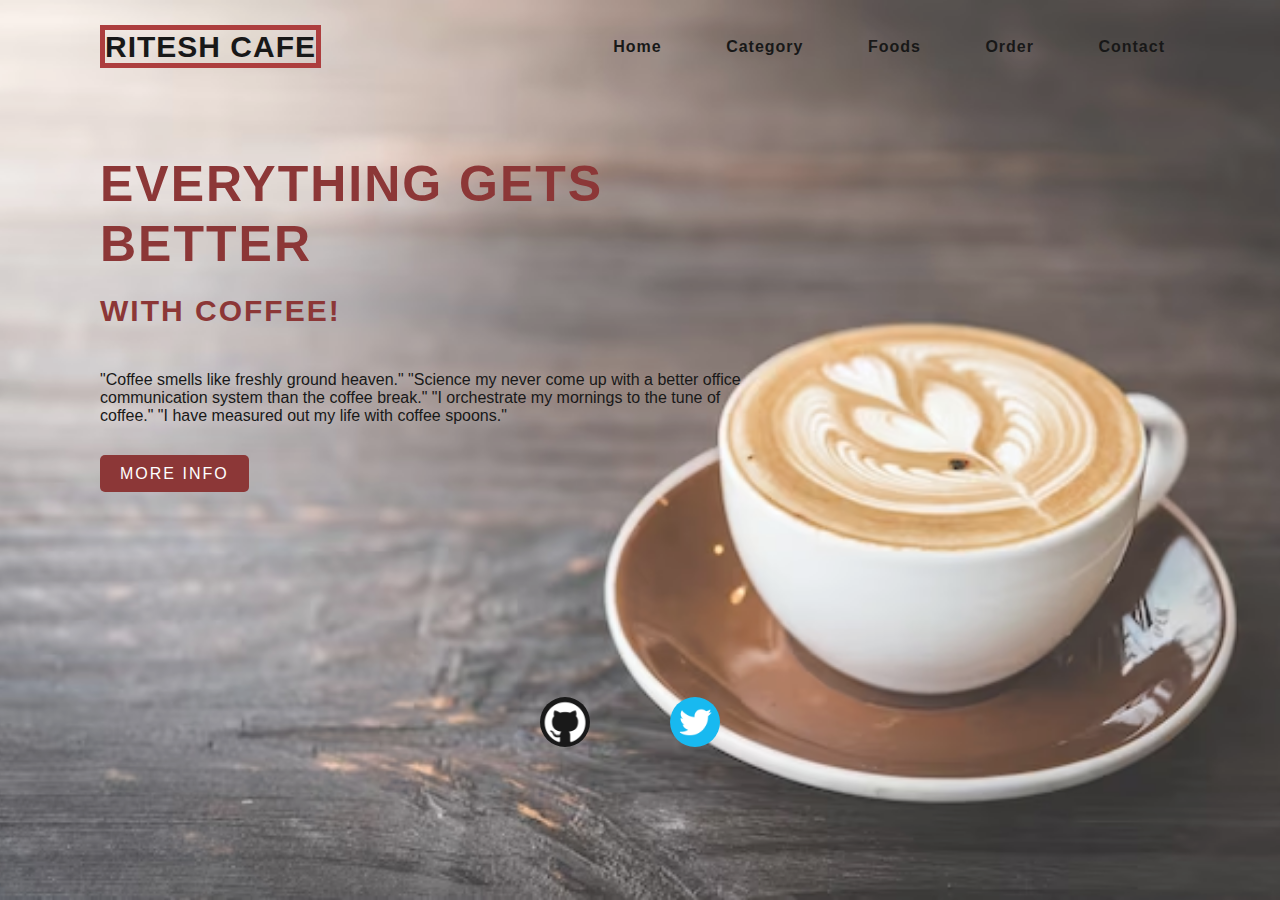
<file: Landing Page/index.html>
<!DOCTYPE html>
<html lang="en" dir="ltr">
  <head>
    <meta charset="utf-8">
    <meta name="viewport" content="width=device-width, initial-scale=1.0">
    <title>Responsive Website Landing Page Design</title>
    <link rel="stylesheet" href="style.css">
    
  </head>
  <body>

    <section>
      <header>
        <h2><a href="#" class="logo">Ritesh Cafe</a></h2>
        <div class="navigation">
          <a href="#">Home</a>
          <a href="#">Category</a>
          <a href="#">Foods</a>
          <a href="#">Order</a>
          <a href="#">Contact</a>
        </div>
      </header>
      <div class="content">
        <div class="info">
          <h2>Everything gets better <br><span>With coffee!</span></h2>
          <p>"Coffee smells like freshly ground heaven." "Science my never come up with a better office communication system than the coffee break." "I orchestrate my mornings to the tune of coffee." "I have measured out my life with coffee spoons."</p>
          <a href="#" class="info-btn">More Info</a>
        </div>
      </div>
      <div class="media-icons">
        <a href="https://www.github.com/iriteshmishra" class="socials"><img src="download.png" style="width: 50px; height: 50px; float: right; margin-right: 20px; border-radius: 50%;"></a>
        <a href="https://www.twitter.com/iriteshmishra" class="socials"><img src="3938028.png" style="width: 50px; height: 50px; float: right; margin-right: 20px; border-radius: 50%;"></a>        
      </div>
    </section>
  </body>
</html>
</file>
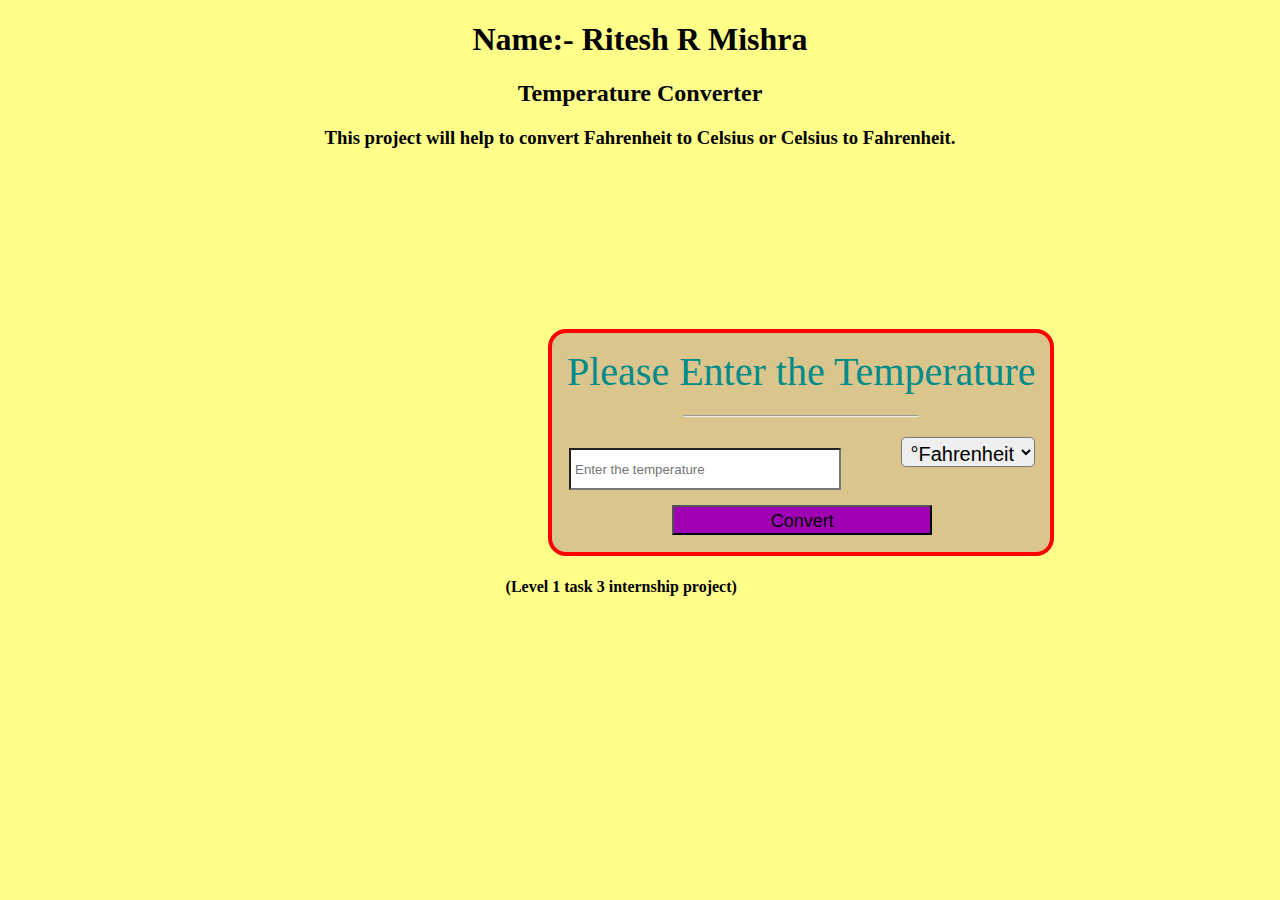
<file: Temperature Converter/index.html>
<!DOCTYPE html>
<html lang="en">
<head>
    <meta charset="UTF-8">
    <meta http-equiv="X-UA-Compatible" content="IE=edge">
    <meta name="viewport" content="width=device-width, initial-scale=1.0">
    <title>Temperature Converter Task 3</title>
    <link rel="stylesheet" href="index.css">            <!-- Ritesh Mishra level 1  Task 3  -->                                              
<body>
    <h1><center>Name:- Ritesh R Mishra </center></h1>
    <h2><center>Temperature Converter</center></h2>
    <h3><center>This project will help to convert Fahrenheit to Celsius or Celsius to Fahrenheit.</center></h3>
    <div class="conver">
        <form id="convtemp" onsubmit="convertTemp(); return false">
            <label for="temp">Please Enter the Temperature</label><br><hr>
            <input type="number"placeholder="Enter the temperature" min="0" max="1001" name="temp" id="temp">
            <select name="unit" id="unit">               
                <option value="fah">°Fahrenheit</option>
                <option value="cel">°Celsius</option>
            </select><br>
            <center><input class="submit" type="submit" value="Convert"  name="temp"><br></center>
            <span id="convertedTemp"></span>
        </form>
        <h4><center>(Level 1 task 3 internship project)</center></h4>
    </div>
    <script src="index.js"></script>
</body>
</html>
</file>
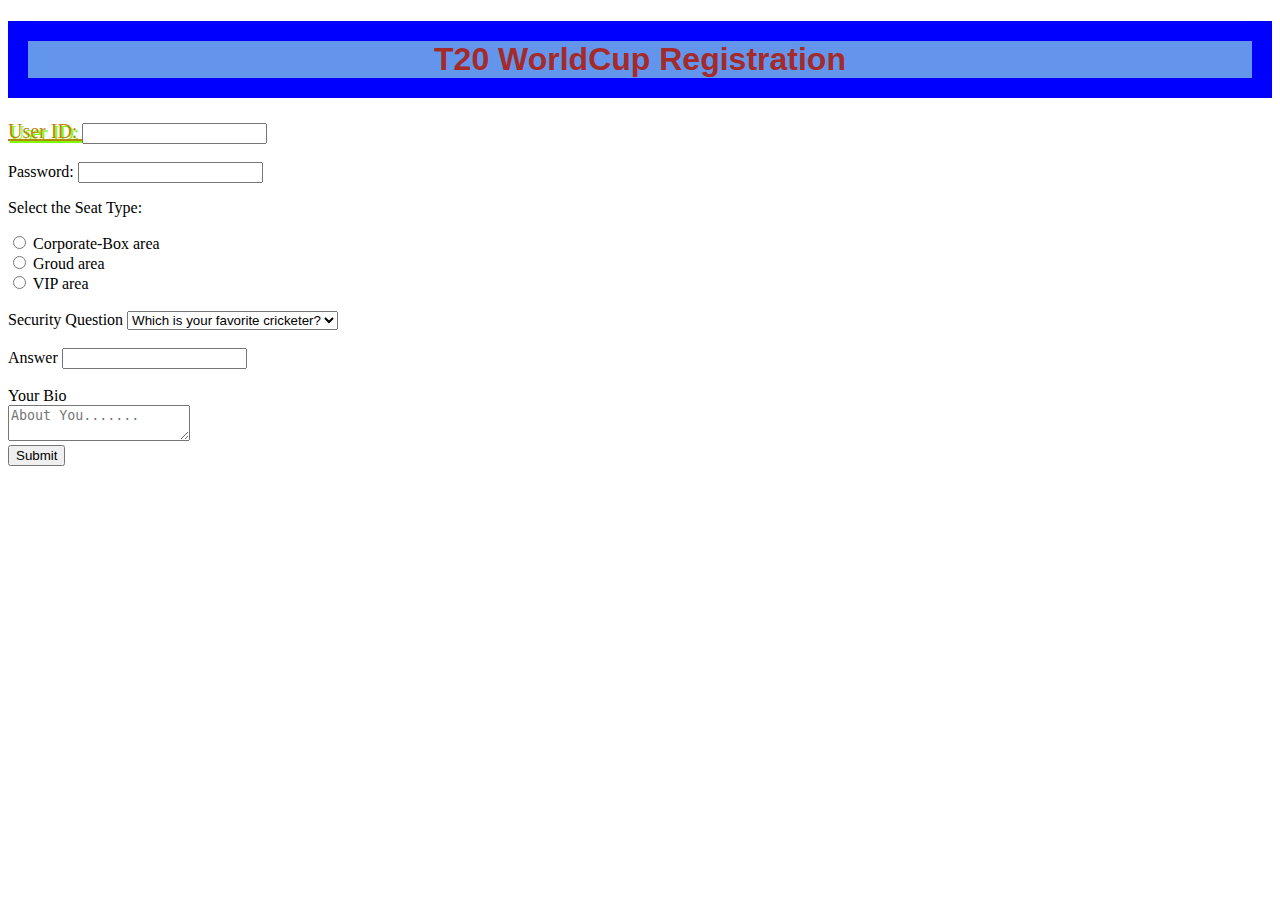
<file: PortFolio/forms.html>
<!DOCTYPE html>
<html>
<head>
    <link rel="stylesheet" href="forms.css">
    <title>Web Forms</title>
    <body>
        <h1>T20 WorldCup Registration</h1>
        <form>
            <label class="Ritesh" for="user-id">User ID: </label>
            <input type="text" id="user-id" required> 
            <br>
            <br>
            <label for="password">Password: </label> 
            <input type="password" id="password" required>
            <p>Select the Seat Type: </p>
            <input type="radio" name="seat-type" value="Corporate-Box area" id="option-1">
            <label for="option-1">Corporate-Box area</label>
            <br>
            <input type="radio" name="seat-type" value="ground area" id="option-2">
            <label for="option-2">Groud area</label>
            <br>
            <input type="radio" name="seat-type" value="VIP area" id="option-3">
            <label for="option-3">VIP area</label>
            <br>
            <br>
            <label for="question">Security Question</label>
            <select name="question" id="question">
                <option value="q1">Which is your favorite cricketer?</option>
                <option value="q2">Which is your favorite stadium?</option>
            </select>
            <br>
            <br>
            <label for="answer">Answer</label>
            <input type="text" id="answer">
            <br>
            <br>
            <label for="bio">Your Bio</label>
            <br>
            <textarea name="Bio" id="Bio" placeholder="About You......."></textarea>
            <br>
            <input type="Submit" value="Submit">        
        </form>
    </body>
</head>
</html>
</file>
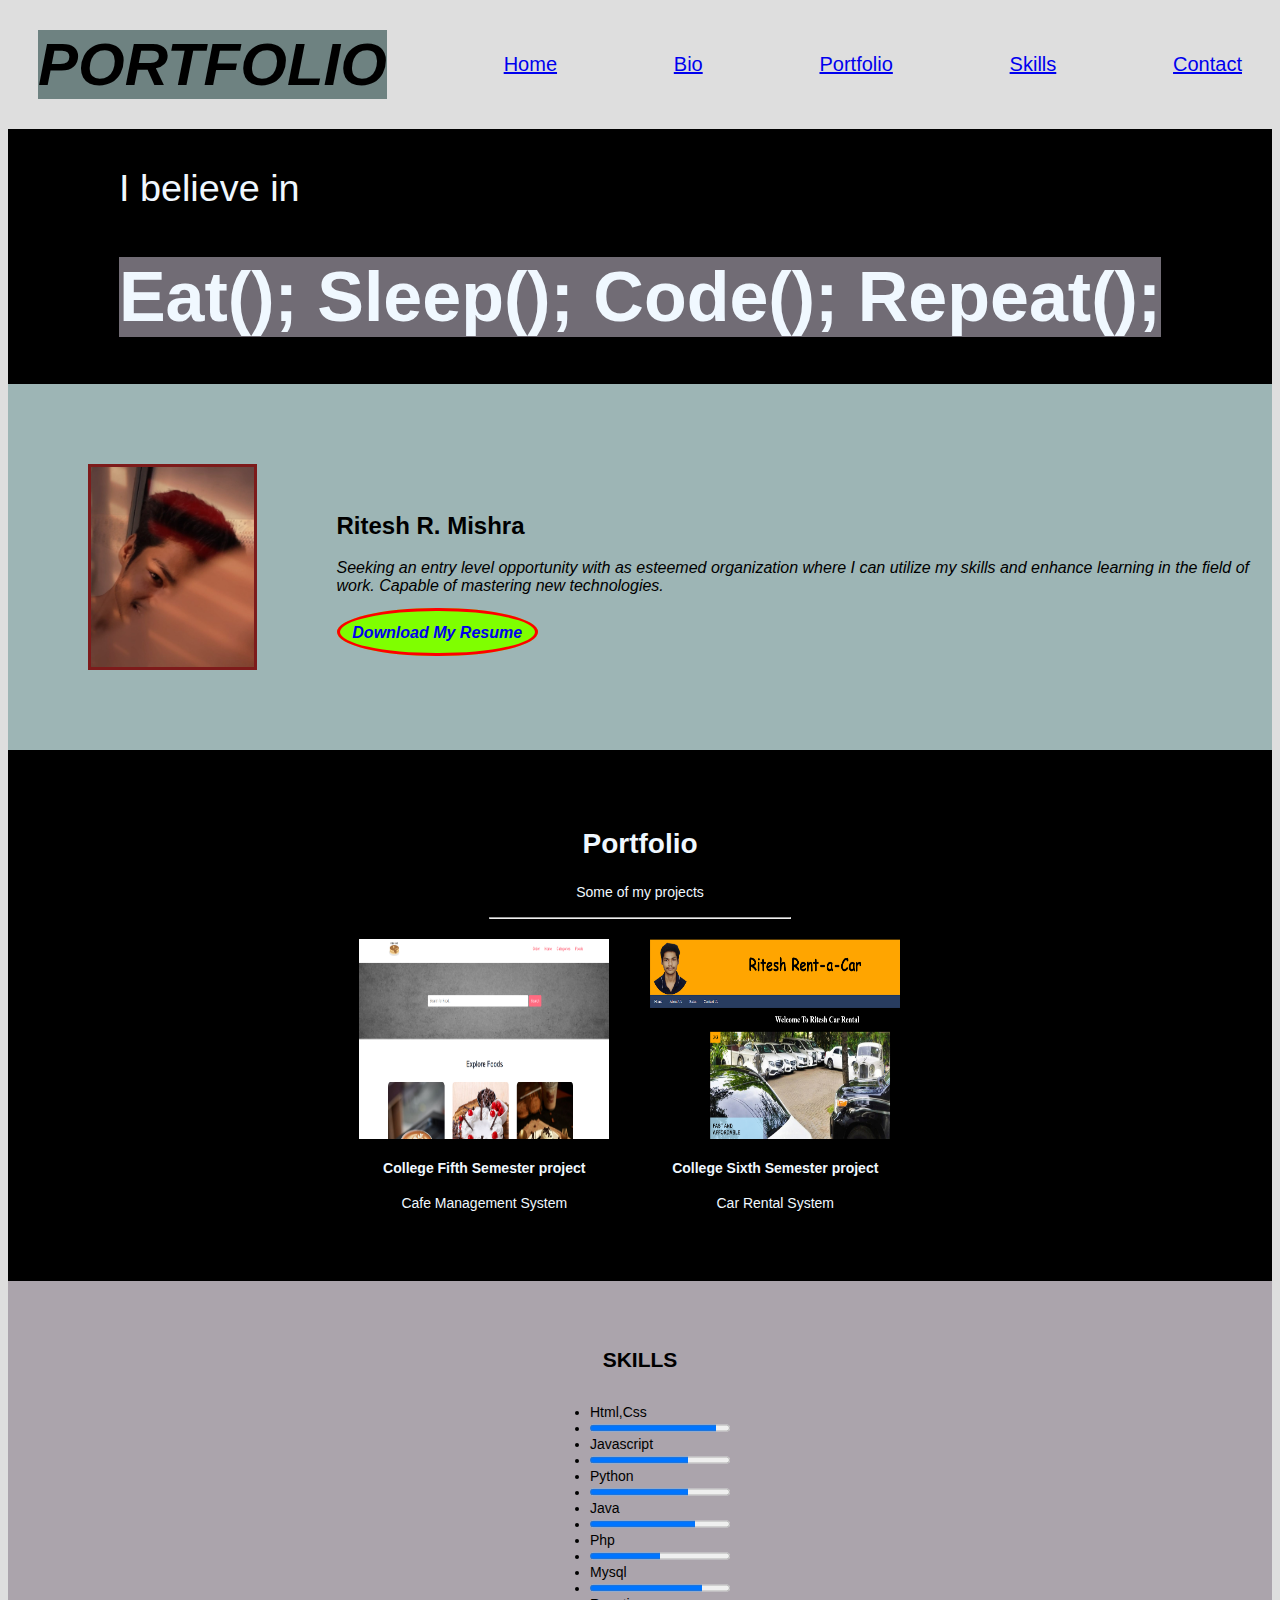
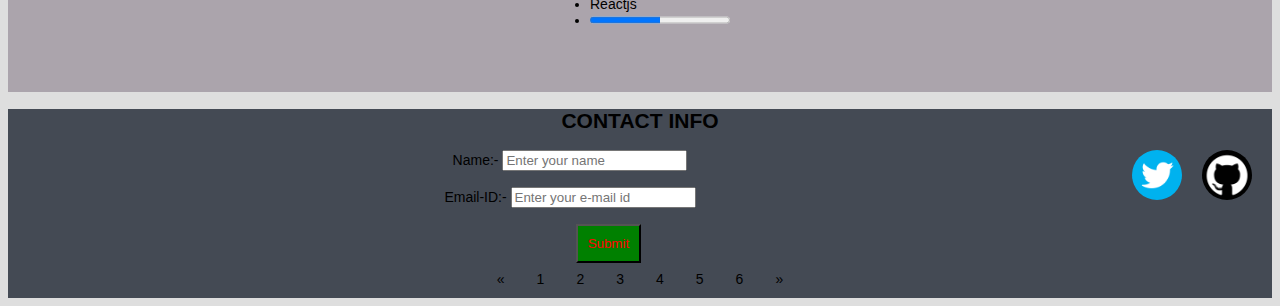
<file: PortFolio/portfolio.html>
<!DOCTYPE html>
    <html lang="en">
    <head>
        <link rel="stylesheet" href="portfolio.css">
        <link rel="icon" href="images/icon.png">
        <meta charset="UTF-8">
        <meta http-equiv="X-UA-Compatible" content="IE=edge">
        <meta name="viewport" content="width=device-width, initial-scale=1.0">
        <title>Ritesh Mishra</title>
    </head>
    <body>
        <nav>
        <ul>
            <li class="logo-text">PORTFOLIO</li>
            <li><a href="#home" class="nav-link">Home</a></li>
            <li><a href="#bio" class="nav-link">Bio</a></li>
            <li><a href="#portfolio" class="nav-link">Portfolio</a></li>
            <li><a href="#skills" class="nav-link">Skills</a></li>
            <li><a href="#contact" class="nav-link">Contact</a></li>
        </ul>
        </nav>
        <header id="home">
            <div>
                <p>I believe in</p>
                <h1>Eat(); Sleep(); Code(); Repeat(); </h1>
            </div>
        </header>
        <section id="bio">
            <img src="images/bio.jpeg" alt="photo">
            <article>
                <h2>Ritesh R. Mishra</h2>
                <p>Seeking an entry level opportunity with as esteemed organization 
                    where I can utilize my skills and enhance learning in the field of work.
                    Capable of mastering new technologies.
                </p>
                <br>
                <a href="Ritesh.pdf" class="link-button" download>Download My Resume</a>   
            </article>
        </section>
        <section id="portfolio"> 
            <h3>Portfolio</h3>
            <p>Some of my projects</p>
            <hr>
            <div>   
                <article>
                    <a href="https://github.com/iriteshmishra/Cafe-website"><img src="images/cake.png" alt="photo"></a>
                    <h4 style="text-align: center;">College Fifth Semester project</h4>
                    <p style="text-align: center;">Cafe Management System</p>
                </article>
                <br>
                <article>
                   <a href="https://github.com/iriteshmishra/Car-Rental-System"><img src="images/car.png" alt="photo"></a>
                    <h4 style="text-align: center;">College Sixth Semester project</h4>
                    <p style="text-align: center;">Car Rental System</p>
                </article>
                <br>
            </div>
        </section>
        <section id="skills">
            <h2>SKILLS</h2>
            <div>
                <ul>
                    <li>Html,Css</li>
                    <li> 
                        <progress max="100" value="90" style="color: blue;"></progress>
                    </li>
                    <li>Javascript</li>
                    <li> 
                        <progress max="100" value="70" style="color: blue;"></progress>
                    </li>
                    <li>Python</li>
                    <li> 
                        <progress max="100" value="70" style="color: blue;"></progress>
                    </li>
                    <li>Java</li>
                    <li> 
                        <progress max="100" value="75" style="color: blue;"></progress>
                    </li>
                    <li>Php</li>
                    <li> 
                        <progress max="100" value="50" style="color: blue;"></progress>
                    </li>
                    <li>Mysql</li>
                    <li> 
                        <progress max="100" value="80" style="color: blue;"></progress>
                    </li>
                    <li>Reactjs</li>
                    <li> 
                        <progress max="100" value="50" style="color: blue;"></progress>
                    </li>
                </ul>
            </div>
        </section>

        <footer id="contact">
            <h2>CONTACT INFO</h2>
            <form>
                <a href="https://www.github.com/iriteshmishra" class="socials"><img src="images/download.png" style="width: 50px; height: 50px; float: right; margin-right: 20px; border-radius: 50%;"></a>
                <a href="https://www.twitter.com/iriteshmishra" class="socials"><img src="images/3938028.png" style="width: 50px; height: 50px; float: right; margin-right: 20px; border-radius: 50%;"></a>
                <label for="name">Name:-  </label>
                <input type="text" id="Name" placeholder="Enter your name">
                <br>
                <br>
                <label for="email-id">Email-ID:- </label>
                <input type="text" id="email-id" placeholder="Enter your e-mail id">
                <br>
                <br>  
                <input type="submit" id="submit" style="color: red; padding: 10px; background: green; margin-right: 5%;" value="Submit">
            </form>
            <div class="pagination">
                <a href="#">&laquo;</a>
                <a href="#home">1</a>
                <a href="#bio">2</a>
                <a href="#portfolio">3</a>
                <a href="skills">4</a>
                <a href="contact">5</a>
                <a href="#">6</a>
                <a href="#">&raquo;</a>
            </div>
        </footer>
    </body>
    </html>
</file>
<file: Landing Page/style.css>
*{
  margin: 0;
  padding: 0;
  box-sizing: border-box;
  font-family: "Poppins", sans-serif;
}

section{
  position: relative;
  width: 100%;
  min-height: 100vh;
  display: flex;
  flex-direction: column;
  justify-content: flex-start;
  background: url(wooden-table-with-cup-coffee_1203-1631.avif)no-repeat;
  background-size: cover;
  background-position: center;
  opacity: 0.9;
}

header{
  position: relative;
  top: 0;
  width: 100%;
  padding: 30px 100px;
  display: flex;
  justify-content: space-between;
  align-items: center;
}

header .logo{
  position: relative;
  color: #000;
  font-size: 30px;
  border: 5px solid brown;
  text-decoration: none;
  text-transform: uppercase;
  font-weight: 600;
  letter-spacing: 1px;
}

header .navigation a{
  color: #000;
  text-decoration: none;
  font-weight: 700;
  letter-spacing: 1px;
  padding: 2px 15px;
  border-radius: 20px;
  transition: 0.3s;
  transition-property: background;
}

header .navigation a:not(:last-child){
  margin-right: 30px;
}

header .navigation a:hover{
  background: #802222;
}

.content{
  max-width: 650px;
  margin: 60px 100px;
}

.content .info h2{
  color: #802222;
  font-size: 50px;
  text-transform: uppercase;
  font-weight: 800;
  letter-spacing: 2px;
  line-height: 60px;
  margin-bottom: 30px;
}

.content .info h2 span{
  color: #802222;
  font-size: 30px;
  font-weight: 600;
}

.content .info p{
  font-size: 16px;
  font-weight: 500;
  margin-bottom: 40px;
}

.content .info-btn{
  color: #fff;
  background: #802222;
  text-decoration: none;
  text-transform: uppercase;
  font-weight: 500;
  letter-spacing: 2px;
  padding: 10px 20px;
  border-radius: 5px;
  transition: 0.3s;
  transition-property: background;
}

.content .info-btn:hover{
  background: #A4DE02;
}

.media-icons{
  display: flex;
  justify-content: center;
  align-items: center;
  margin: auto;
}

.media-icons a{
  position: relative;
  color: #111;
  font-size: 25px;
  transition: 0.3s;
  transition-property: transform;
}

.media-icons a:not(:last-child){
  margin-right: 60px;
}

.media-icons a:hover{
  transform: scale(1.5);
}

label{
  display: none;
}

#check{
  z-index: 3;
  display: none;
}

/* Responsive styles */

@media (max-width: 960px){
  header .navigation{
    display: none;
  }

  label{
    display: block;
    font-size: 25px;
    cursor: pointer;
    transition: 0.3s;
    transition-property: color;
  }

  label:hover{
    color: #fff;
  }

  label .close-btn{
    display: none;
  }

  #check:checked ~ header .navigation{
    z-index: 2;
    position: fixed;
    background: rgba(114, 223, 255, 0.9);
    top: 0;
    bottom: 0;
    left: 0;
    right: 0;
    display: flex;
    flex-direction: column;
    justify-content: center;
    align-items: center;
  }

  #check:checked ~ header .navigation a{
    font-weight: 700;
    margin-right: 0;
    margin-bottom: 50px;
    letter-spacing: 2px;
  }

  #check:checked ~ header label .menu-btn{
    display: none;
  }

  #check:checked ~ header label .close-btn{
    z-index: 2;
    display: block;
    position: fixed;
  }

  label .menu-btn{
    position: absolute;
  }

  header .logo{
    position: absolute;
    bottom: -6px;
  }

  .content .info h2{
    font-size: 45px;
    line-height: 50px;
  }

  .content .info h2 span{
    font-size: 40px;
    font-weight: 600;
  }

  .content .info p{
    font-size: 14px;
  }
}

@media (max-width: 560px){
  .content .info h2{
    font-size: 35px;
    line-height: 40px;
  }

  .content .info h2 span{
    font-size: 30px;
    font-weight: 600;
  }

  .content .info p{
    font-size: 14px;
  }
}
</file>
<file: Temperature Converter/index.css>
body{
    background-color: #FFFF8A;
}
.conver{
    margin: 180px;
    size: 30px;
    width: fit-content;
}

#conver{
    font-size: 20px;
    box-shadow: violet;
}

#conver{
    background-color: rgb(194, 173, 153);
}
hr {
    color: blue;
    width: 50%;
}

#convtemp{
    background-color: rgba(214, 191, 140, 0.9);
    color: #008b8b;
    font-size: 40px;
    margin-left: 360px;
    border-radius: 18px;
    padding: 15px;
    border: 4px solid red;
}

#convtemp input{
    color: rgb(0, 0, 0);
    size: 60px;
    width: 260px;
    height: 30px;
    border-radius: 0px;
    padding: 4px;
    margin-left: 2px;
}

#unit{
    height: 30px;
    font-size: 20px;
    float: right;
    border-radius: 5px;
    padding: 4px;
}

#unit:hover{
    background-color: rgb(255, 156, 134); 
}

.submit{
    text-align: center;
    width: 100px;
    background-color: rgb(159, 0, 180);
    border-radius: 10px;
    font-size: 18px;
}

.submit:hover{
    background-color: rgb(255, 156, 134);
}
</file>
<file: PortFolio/forms.css>
h1{
    color: brown;
    background-color:cornflowerblue ;
    border: 20px solid blue;
    font-family: 'Franklin Gothic Medium', 'Arial Narrow', Arial, sans-serif;
    text-align: center;
}
label.Ritesh{
    font-size: 20px;
    text-decoration: underline;
    color: darkgoldenrod;
    display: inline;
    text-shadow: 2px 2px lawngreen;
}
p::placeholder{
    color: hotpink;
}
input{
    accent-color: red;
}
</file>
<file: PortFolio/portfolio.css>
@import url("chrome://communicator/skin/");
body{
    font-family: 'Segoe UI', Tahoma, Geneva, Verdana, sans-serif;
    font-size: 14px;
    background: #dedede;
}

nav ul{
    display:flex;
    font-size: 20px;
    justify-content: space-between;
    align-items: center;
    list-style:none;
    padding: 10px;
}
nav ul li{
    margin: 0px 20px;

}
.logo-text{
    font-size: 3em;
    font-weight: 700;
    color: black;
    font-style:italic;
    background-color: rgb(110, 130, 129);
}
#home{
    background: black;
    color: aliceblue ;
    display: flex;
    justify-content: center;
    align-items: center;
}
header div p{
    font-size: 2.7em;
    font-weight: 200;
}
h1,h3.h4{
    font-weight: 600;
}
h1{
    font-size: 5em;
    background-color: rgb(113, 108, 117);
}
h2{
    font-weight: 800;
}
h3{
    font-size: 2em;

}
h4{
    font-size: 400;
    border-color: rgb(166, 151, 179);
}
#bio{
    display: flex;
    align-items: center;
    font-size: medium;
    font-style: oblique;
    background-color: rgb(157, 181, 181);

}
#bio img{
    width: 200px;
    height: 200px;
    margin: 80px;
    border: #7d1b1b;
    border-style: solid;
}
.link-button{
    border-width:3px; 
    border-style:solid; 
    border-radius: 50%;
    text-decoration: none;
    font-weight: 600;
    border-color:#FF0000; 
    background-color: chartreuse;
    padding: 0.8em;
}

.link-button:hover{
    color: black;
}
hr{
    width: 300px;

}
#portfolio{
    background: url();
    background-color: black;
    color: aliceblue;
}
#portfolio,#skills{
    display: flex;
    flex-direction: column;
    align-items: center;
    padding: 50px;
}
#portfolio h3{
    text-shadow: #7d1b1b;
}
#portfolio div{
    display: flex;
    justify-content: space-around;
    margin: 10px 0px;
    width: 50%;
}
#portfolio img{
    width: 250px;
    height: 200px;
}

#portfolio div articlep{
    padding: 0 5px;
}
#portfolio h3,p,hr{
    margin-bottom: 10px;
}
#contact{
text-align: center;
background-color: rgb(68, 74, 84);
justify-content: center;

}
#skills{
    background-color: rgb(171, 164, 172);
}
#bio h2{
    font-style: normal;
}
.pagination {
    display: inline-block;
  }
  
.pagination a {
    color: black;
    float: left;
    padding: 8px 16px;
    text-decoration: none;
  }
</file>
